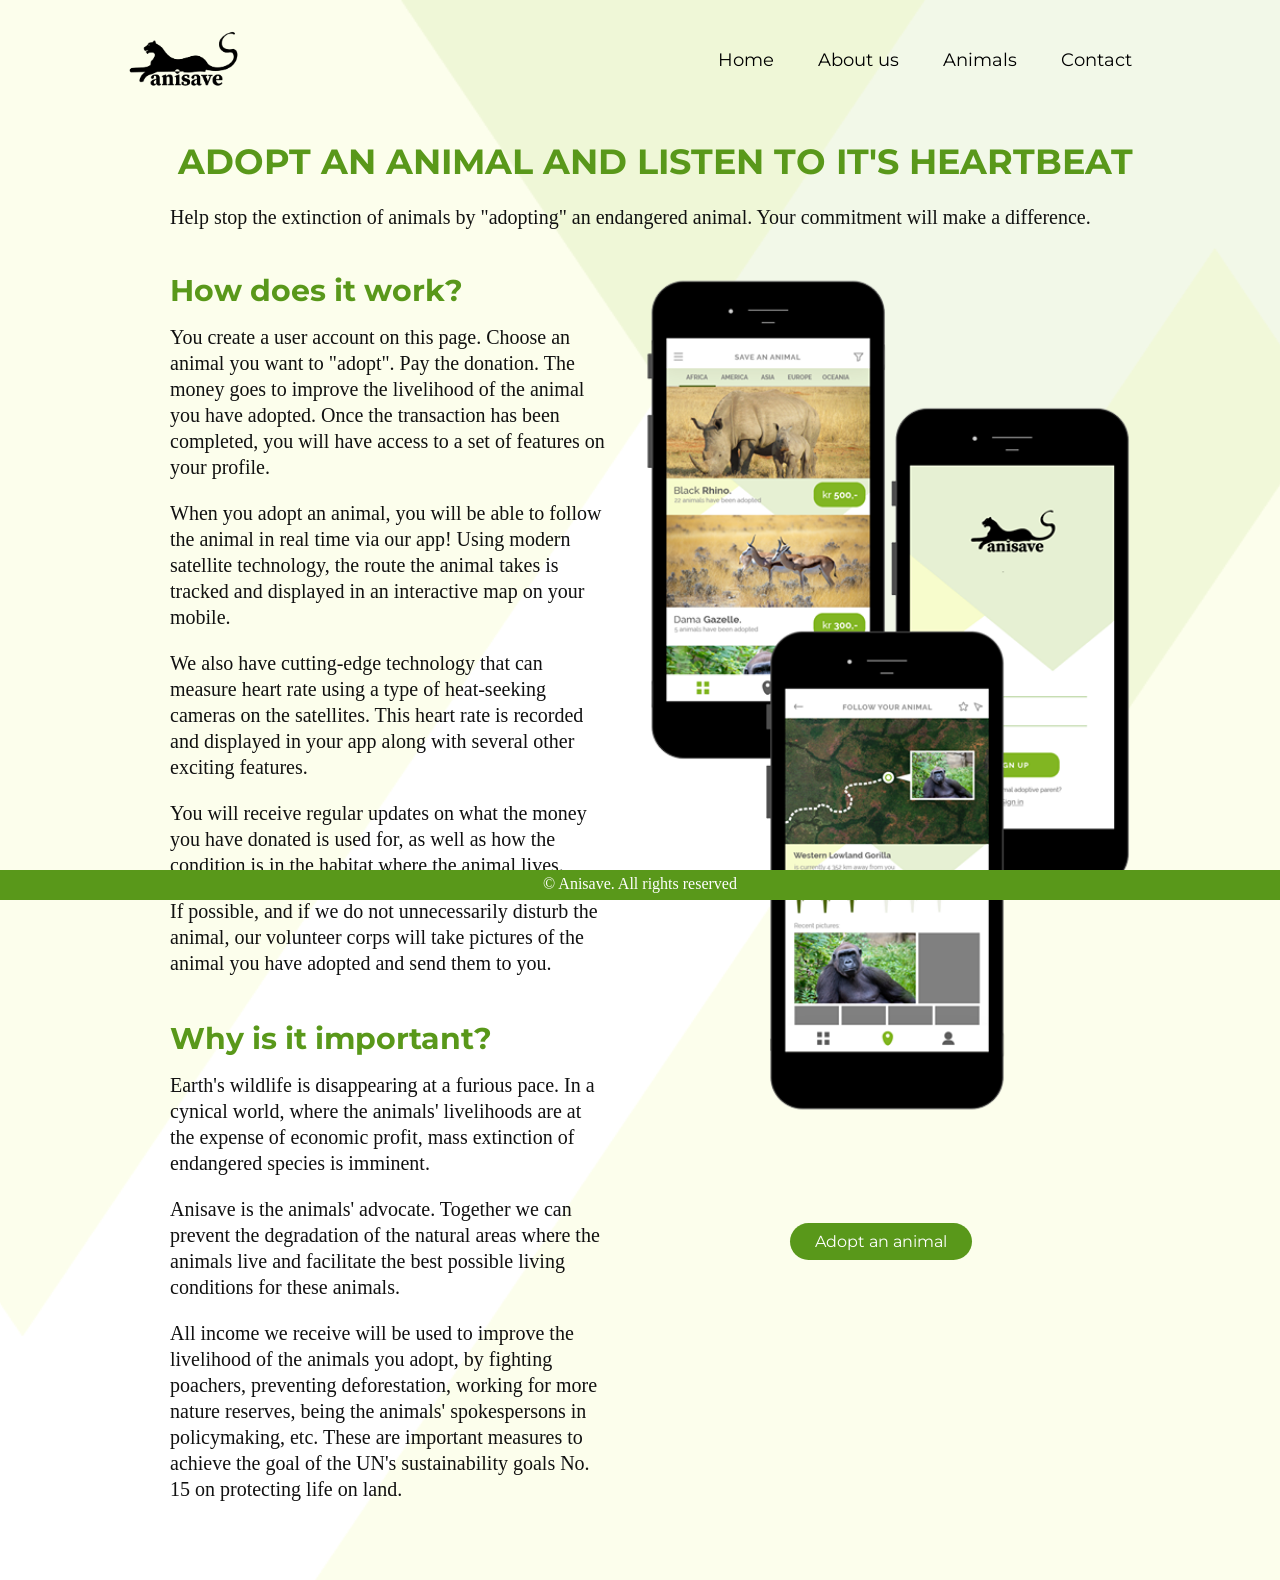
<file: FinalProject/index.html>
<!DOCTYPE html>
<html lang="en">

<head>
    <meta charset="UTF-8">
    <meta name="viewport" content="width=device-width, initial-scale=1.0">
    <link rel="stylesheet" href="css/style.css">
    <title>Anisave - Home</title>
    <link rel="preconnect" href="https://fonts.gstatic.com">
    <link href="https://fonts.googleapis.com/css2?family=Montserrat:wght@700&display=swap" rel="stylesheet">
    <link rel="shortcut icon" type="image/png" href="images/logo.png">
</head>

<body>
    <header>
        <img src="images/logo.png" alt="logo" height="60px">
        <nav>
            <ul class="nav-links">
                <li><a href="index.html">Home</a></li>
                <li><a href="about.html">About us</a></li>
                <li><a href="animals.html">Animals</a></li>
                <li><a href="contact.html">Contact</a></li>
            </ul>
        </nav>

    </header>

    <div class="wrapper">
        <div class="img-info">
            <h1>Adopt an animal and listen to it's heartbeat</h1>

            <p>Help stop the extinction of animals by "adopting" an endangered animal. Your commitment will make a
                difference.</p>
        </div>
<br>

        <div class="img-info2">
            <h2>How does it work?</h2>

            <p>You create a user account on this page. Choose an animal you want to "adopt". Pay the donation. The money
                goes to improve the livelihood of the animal you have adopted. Once the transaction has been completed,
                you will have access to a set of features on your profile.</p>

            <p>When you adopt an animal, you will be able to follow the animal in real time via our app! Using modern
                satellite technology, the route the animal takes is tracked and displayed in an interactive map on your
                mobile.</p>

            <p>We also have cutting-edge technology that can measure heart rate using a type of heat-seeking cameras on
                the satellites. This heart rate is recorded and displayed in your app along with several other exciting
                features.</p>

            <p>You will receive regular updates on what the money you have donated is used for, as well as how the
                condition is in the habitat where the animal lives.</p>

            <p>If possible, and if we do not unnecessarily disturb the animal, our volunteer corps will take pictures of
                the animal you have adopted and send them to you. </p>

        </div>

        <img class="mobileapp" src="images/mobile-app-prototype.png" alt="Image of mobile app sign in">

        <div class="img-info2">
            <h2>Why is it important?</h2>

            <p>Earth's wildlife is disappearing at a furious pace. In a cynical world, where the animals' livelihoods
                are at the expense of economic profit, mass extinction of endangered species is imminent.</p>

            <p>Anisave is the animals' advocate. Together we can prevent the degradation of the natural areas where the
                animals live and facilitate the best possible living conditions for these animals. </p>
            
            <p id="space">All income we receive will be used to improve the livelihood of the
            animals you adopt, by fighting poachers, preventing deforestation,
            working for more nature reserves, being the animals' spokespersons
            in policymaking, etc. These are important measures to achieve the
            goal of the UN's sustainability goals No. 15 on protecting life on
            land. </p>

            <br>

        </div>
        <a href="animals.html"><button class="adopt-main-btn">Adopt an animal</button></a>
        
        <div class="footer">
            &copy; Anisave. All rights reserved
        </div>

    </div>

<!-- IMAGE REFERANCES

https://pixabay.com/no/photos/rhinos-rhinoceroses-neshorn-baby-382401/

https://pixabay.com/no/photos/gorilla-dyr-jungel-primas-pattedyr-5765299/

https://pixabay.com/no/photos/elefant-afrika-2923917/

https://pixabay.com/no/photos/springbok-antilope-afrika-dyr-3758346/

https://pixabay.com/no/photos/bengal-tiger-tiger-dyreliv-dyr-1149535/

-->
    
</body>
</html>
</file>
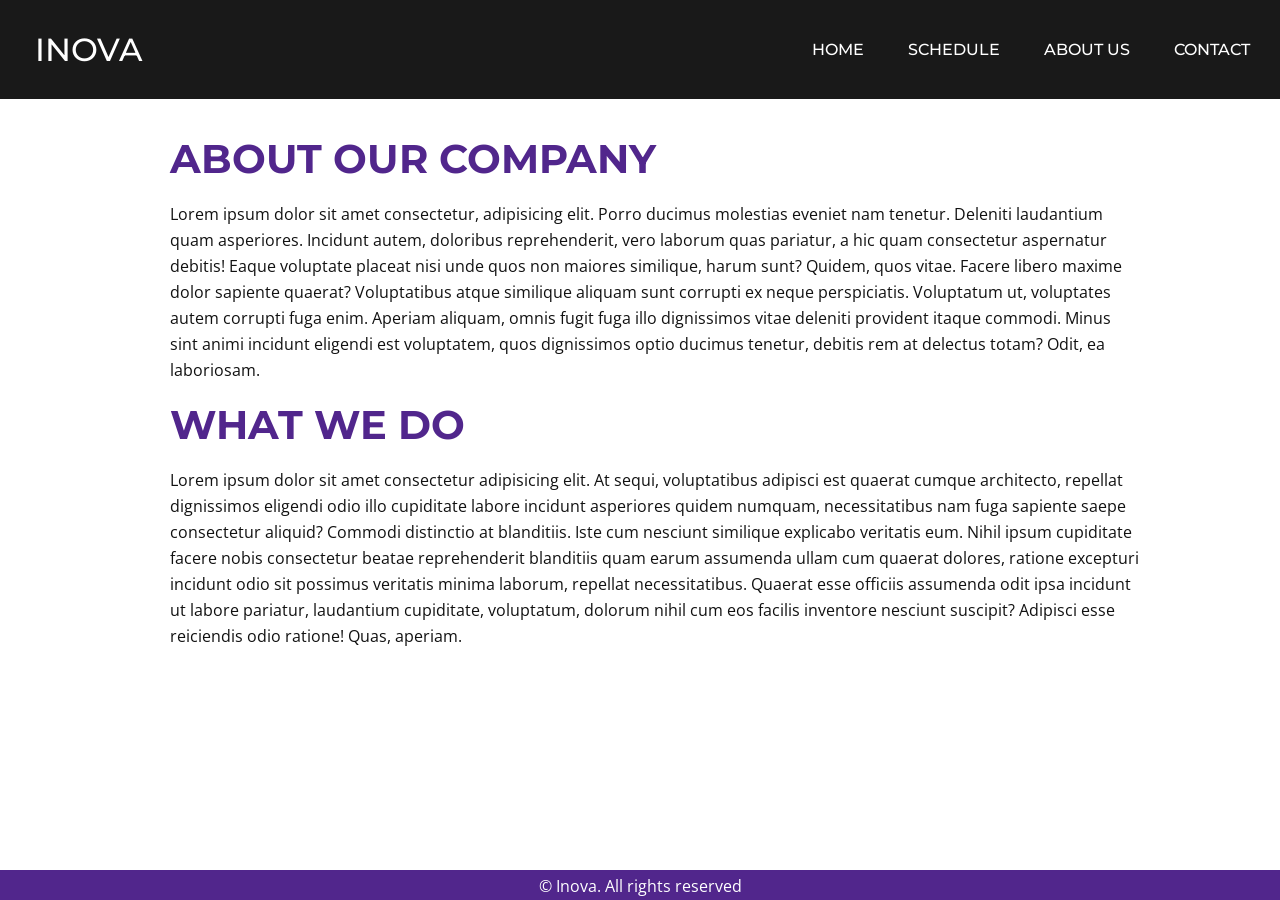
<file: makeitresponsive/index.html>
<!DOCTYPE html>
<html lang="en">

<head>
    <meta charset="UTF-8">
    <meta name="viewport" content="width=device-width, initial-scale=1.0">
    <title>Inova - Home</title>
    <link rel="stylesheet" href="css/index.css">
    <link href="https://fonts.googleapis.com/css2?family=Montserrat:wght@700&family=Open+Sans&display=swap"
        rel="stylesheet">
</head>

<body>
    <header>
        <h1>Inova</h1>
        <nav>
            <ul class="nav-links">
                <li><a href="index.html">Home</a></li>
                <li><a href="schedule.html">Schedule</a></li>
                <li><a href="about.html">About us</a></li>
                <li><a href="contact.html">Contact</a></li>
            </ul>
        </nav>
    </header>

    <br>

    <div class="wrapper">
        <div class="img-info">
            <h2>About our company</h2>
            <p>Lorem ipsum dolor sit amet consectetur, adipisicing elit. Porro ducimus molestias eveniet nam tenetur.
                Deleniti laudantium quam asperiores. Incidunt autem, doloribus reprehenderit, vero laborum quas
                pariatur, a hic quam consectetur aspernatur debitis! Eaque voluptate placeat nisi unde quos non maiores
                similique, harum sunt? Quidem, quos vitae. Facere libero maxime dolor sapiente quaerat? Voluptatibus
                atque similique aliquam sunt corrupti ex neque perspiciatis. Voluptatum ut, voluptates autem corrupti
                fuga enim. Aperiam aliquam, omnis fugit fuga illo dignissimos vitae deleniti provident itaque commodi.
                Minus sint animi incidunt eligendi est voluptatem, quos dignissimos optio ducimus tenetur, debitis rem
                at delectus totam? Odit, ea laboriosam.</p>
        </div>

        <div class="img-info">
            <h2>What we do</h2>
            <p>Lorem ipsum dolor sit amet consectetur adipisicing elit. At sequi, voluptatibus adipisci est quaerat
                cumque architecto, repellat dignissimos eligendi odio illo cupiditate labore incidunt asperiores quidem
                numquam, necessitatibus nam fuga sapiente saepe consectetur aliquid? Commodi distinctio at blanditiis.
                Iste cum nesciunt similique explicabo veritatis eum. Nihil ipsum cupiditate facere nobis consectetur
                beatae reprehenderit blanditiis quam earum assumenda ullam cum quaerat dolores, ratione excepturi
                incidunt odio sit possimus veritatis minima laborum, repellat necessitatibus. Quaerat esse officiis
                assumenda odit ipsa incidunt ut labore pariatur, laudantium cupiditate, voluptatum, dolorum nihil cum
                eos facilis inventore nesciunt suscipit? Adipisci esse reiciendis odio ratione! Quas, aperiam.</p>
        </div>

        <div class="footer">
            &copy; Inova. All rights reserved
        </div>

</body>

</html>
</file>
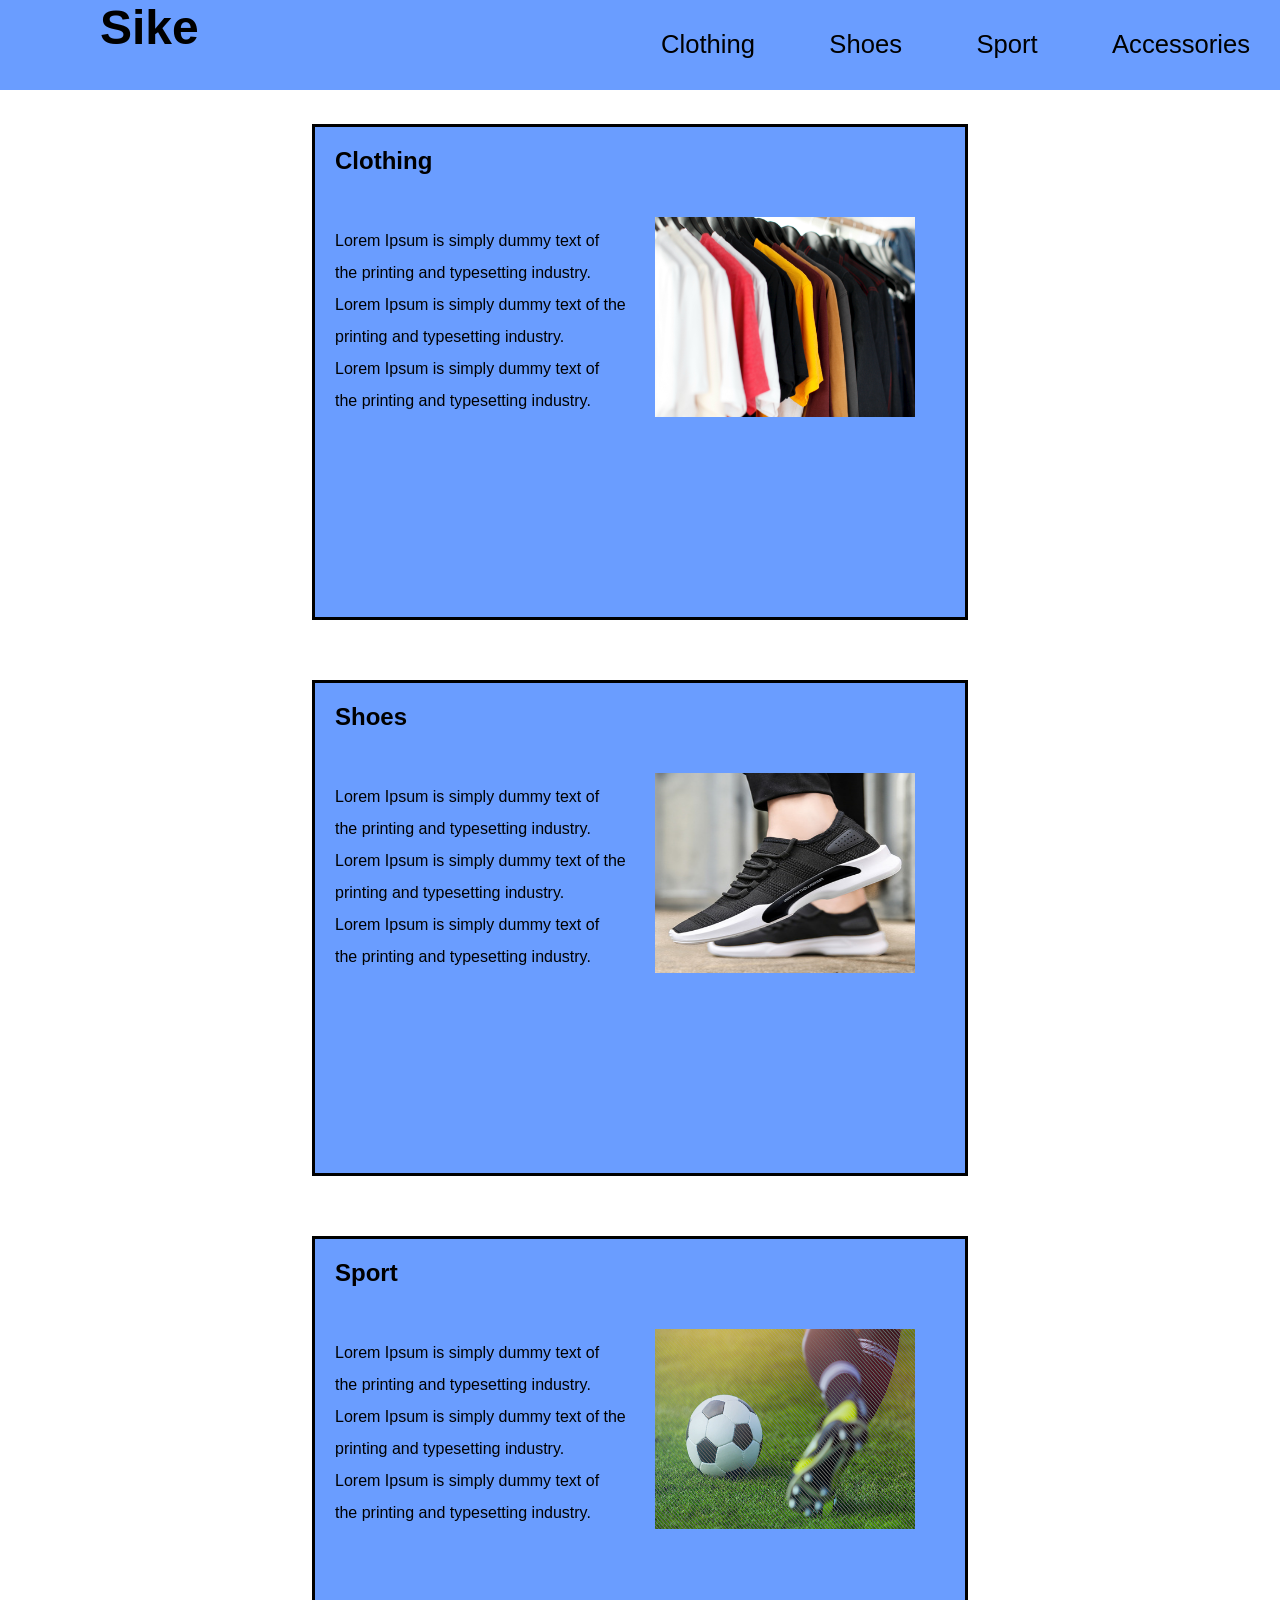
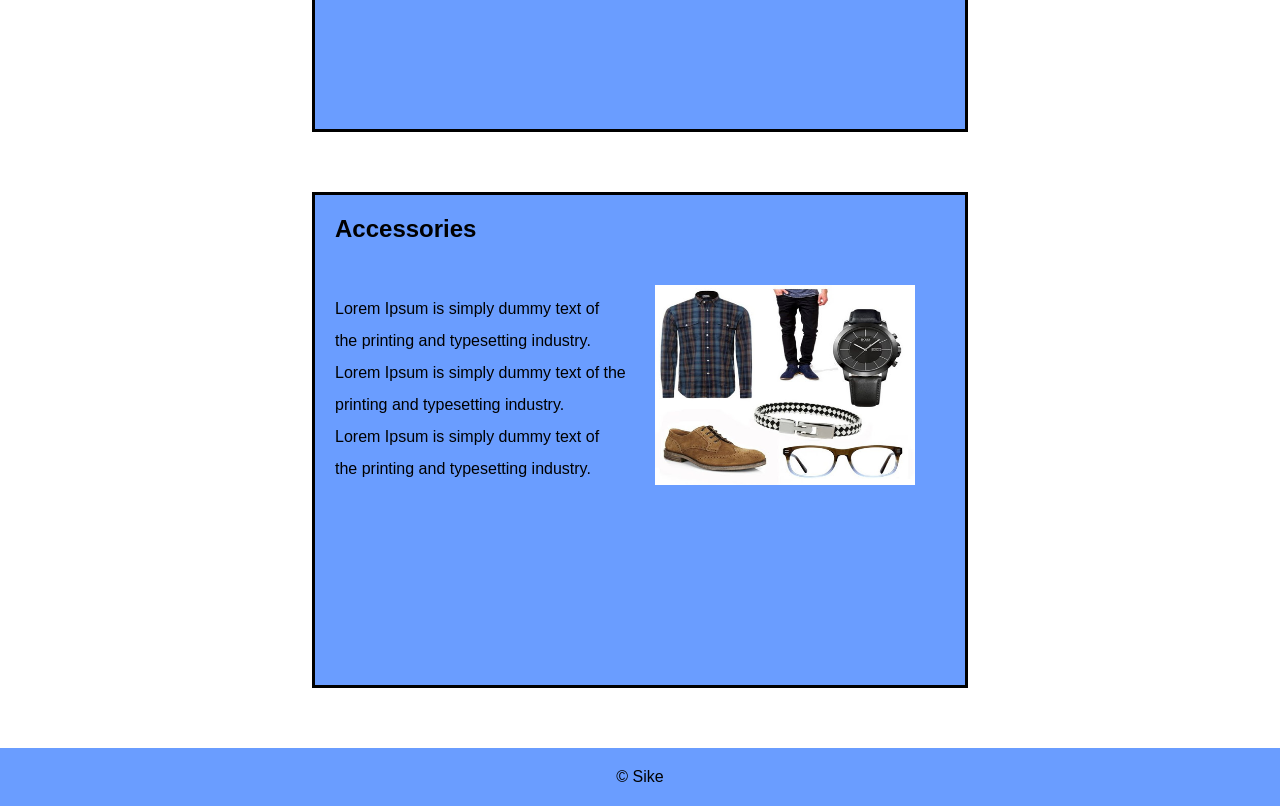
<file: FreakyFriday/website/index.html>
<!DOCTYPE html>
<html lang="en">
<head>
    <meta charset="UTF-8">
    <title>Sike</title>
    <link rel="stylesheet" href="../css/stylesheet.css">
    <meta name="viewport" content="width=device-width, initial-scale=1.0">
</head>
<body>

    <header>
        <nav>
            <ul>
                <div class="logo">
                    <h1>Sike</h1>
                </div>
            
                <li><a href="#clothing">Clothing</a></li>
                <li><a href="#shoes">Shoes</a></li>
                <li><a href="#sport">Sport</a></li>
                <li><a href="#accessories">Accessories</a></li>
            </ul>
        </nav>
    </header>

    <div class="flex">

        <section id="clothing" class="flexItems">
            <h2>Clothing</h2>
                <p>Lorem Ipsum is simply dummy text of <br>
                    the printing and typesetting industry. <br>
                    Lorem Ipsum is simply dummy text of the <br>
                    printing and typesetting industry. <br>
                    Lorem Ipsum is simply dummy text of <br>
                    the printing and typesetting industry. </p>
            <img src="../images/clothes.jpeg" alt="Clothing" height="150" width=auto/>
        </section>
        
        <section id="shoes" class="flexItems">
            <h2>Shoes</h2>
            <p>Lorem Ipsum is simply dummy text of <br>
                the printing and typesetting industry. <br>
                Lorem Ipsum is simply dummy text of the <br>
                printing and typesetting industry. <br>
                Lorem Ipsum is simply dummy text of <br>
                the printing and typesetting industry. </p>
            <img src="../images/shoes.jpg" alt="Clothing" height="150" width=auto/>
        </section>

        <section id="sport" class="flexItems">
            <h2>Sport</h2>
            <p>Lorem Ipsum is simply dummy text of <br>
                the printing and typesetting industry. <br>
                Lorem Ipsum is simply dummy text of the <br>
                printing and typesetting industry. <br>
                Lorem Ipsum is simply dummy text of <br>
                the printing and typesetting industry. </p>
            <img src="../images/sport.jpg" alt="Clothing"/>

        </section>

        <section id="accessories" class="flexItems">
            <h2>Accessories</h2>
            <p>Lorem Ipsum is simply dummy text of <br>
                the printing and typesetting industry. <br>
                Lorem Ipsum is simply dummy text of the <br>
                printing and typesetting industry. <br>
                Lorem Ipsum is simply dummy text of <br>
                the printing and typesetting industry. </p>
            <img src="../images/accessories.jpg" alt="Clothing" height="150" width=auto/>
        </section>

    </div>

    <div class="footer">
        &copy; Sike
    </div>

</body>
</html>
</file>
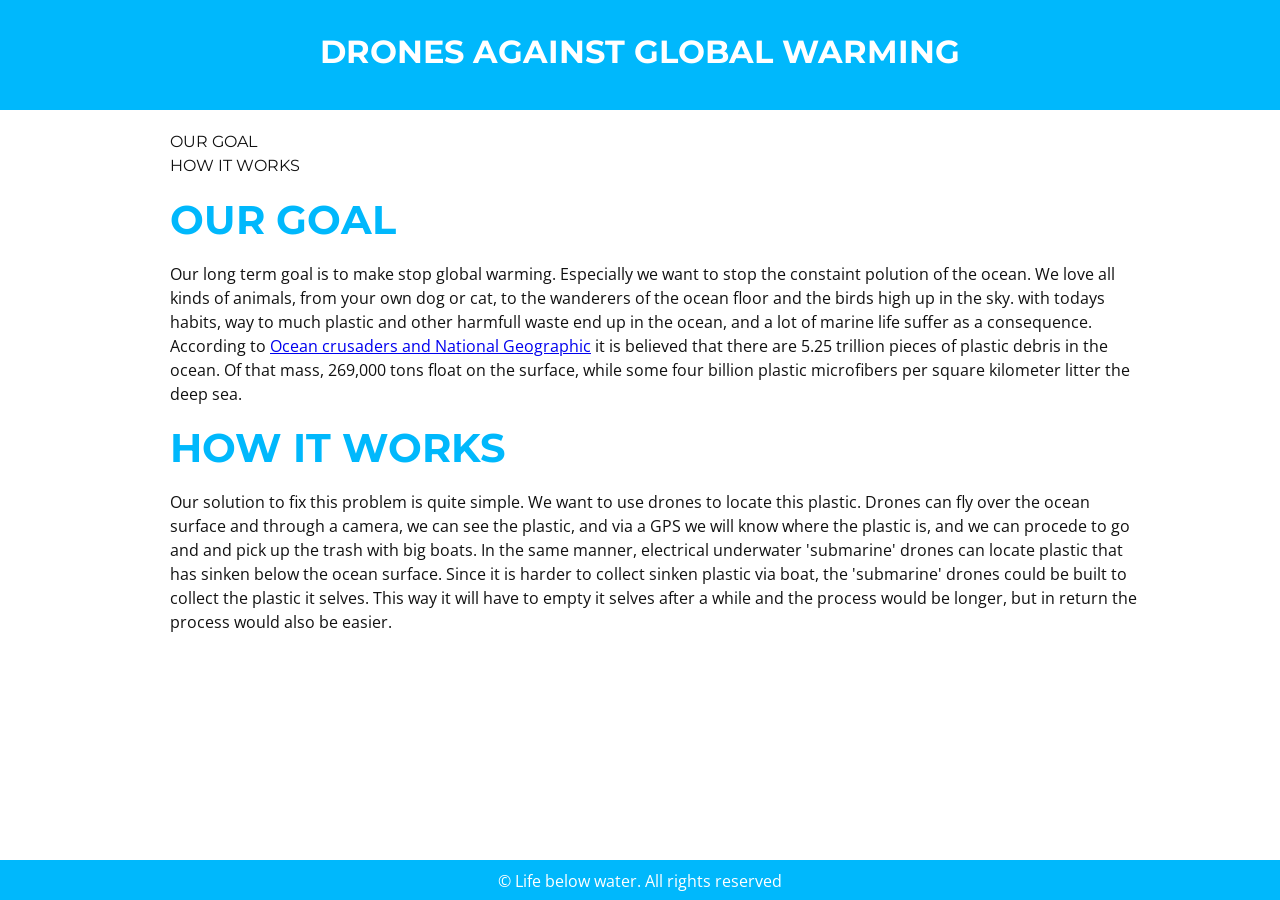
<file: SnowballChallenge/website/index.html>
<!DOCTYPE html>
<html lang="en">

<head>
    <meta charset="UTF-8">
    <meta name="viewport" content="width=device-width, initial-scale=1.0">
    <title>UN SDG 14. Life below water</title>
    <link rel="stylesheet" href="../css/style.css">
    <link href="https://fonts.googleapis.com/css2?family=Montserrat:wght@700&family=Open+Sans&display=swap"
        rel="stylesheet">
</head>

<body>
    <div class="header">
        <h1>Drones against global warming</h1>
    </div>

    <div class="wrapper">

        <header class="menu">
            <ul>
                <li><a href="#goal">Our goal</a></li>
                <li><a href="#how">How it works</a></li>
            </ul>
        </header>

        <div class="img-info">
            <h2 id="goal">Our goal</h2>
            <p>Our long term goal is to make stop global warming. Especially
                we want to stop the constaint polution of the ocean. We love 
                all kinds of animals, from your own dog or cat, to the wanderers
                of the ocean floor and the birds high up in the sky. with todays
                habits, way to much plastic and other harmfull waste end up in the
                ocean, and a lot of marine life suffer as a consequence. According to
                <a title="Plastic in the ocean" href="http://oceancrusaders.org/plastic
                -crusades/plastic-statistics/">Ocean crusaders and National Geographic</a>
                 it is believed that there are 5.25 trillion pieces of plastic debris in 
                 the ocean. Of that mass, 269,000 tons float on the surface, while some 
                 four billion plastic microfibers per square kilometer litter the deep sea. </p>
        </div>

        <div class="img-info">
            <h2 id="how">How it works</h2>
            <p>Our solution to fix this problem is quite simple. We want to use
                drones to locate this plastic. Drones can fly over the ocean surface
                and through a camera, we can see the plastic, and via a GPS we will
                know where the plastic is, and we can procede to go and and pick up the 
                trash with big boats. In the same manner, electrical underwater 'submarine'
                drones can locate plastic that has sinken below the ocean surface. Since 
                it is harder to collect sinken plastic via boat, the 'submarine' drones
                could be built to collect the plastic it selves. This way it will have
                to empty it selves after a while and the process would be longer, but in
                return the process would also be easier.
            </p>
        </div>

        <div class="footer-bottom">
            &copy; Life below water. All rights reserved
        </div>

    </div>

</body>

</html>
</file>
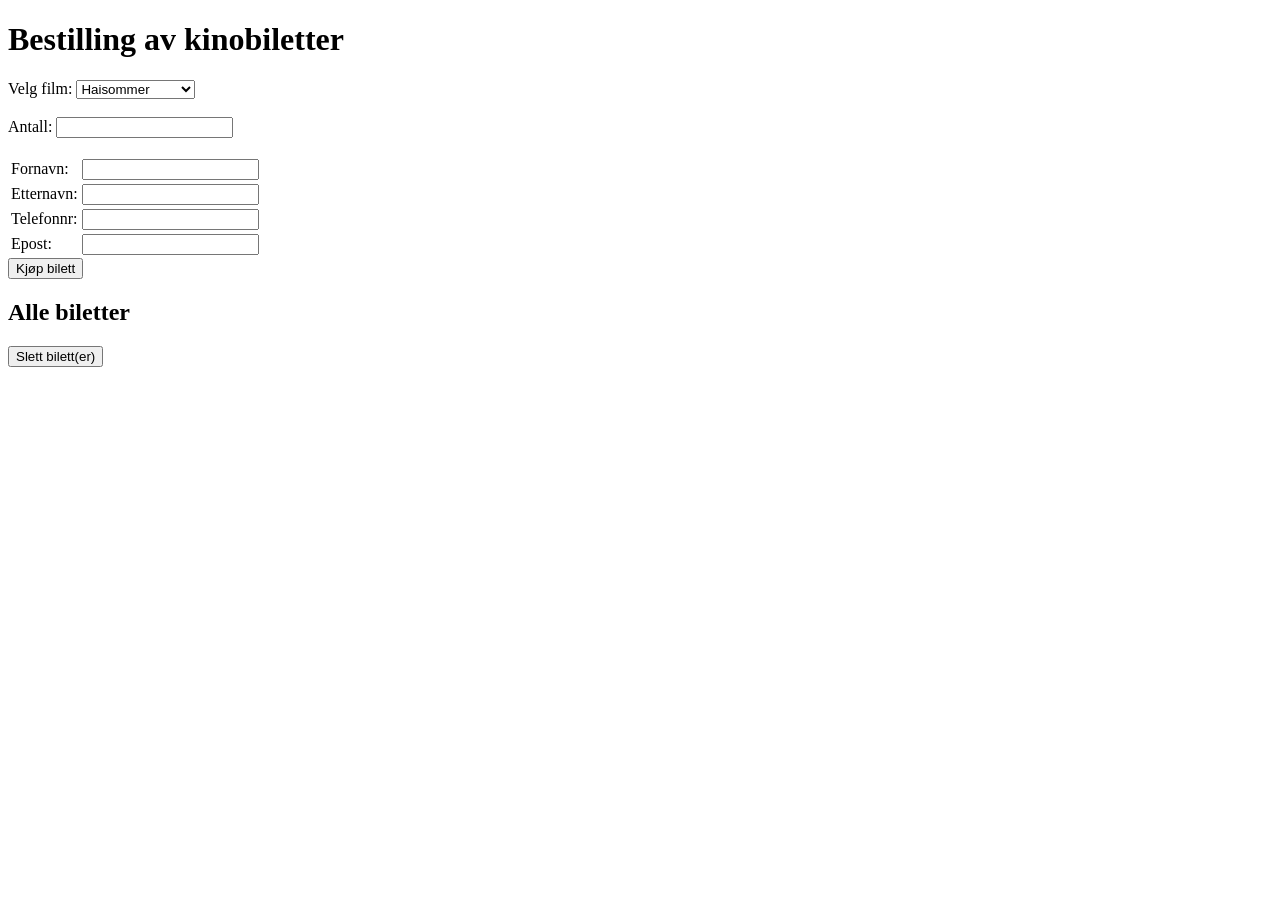
<file: Oblig1/src/main/resources/static/index.html>
<!DOCTYPE html>
<html lang="en">
<head>
    <meta charset="UTF-8">
    <title>Bestill kinobiletter</title>
    <script src="kinobillett.js"></script>

</head>
<body>

<h1>Bestilling av kinobiletter</h1>

Velg film: <select id="filmer">
    <option>Haisommer</option>
    <option>IT</option>
    <option>Inception</option>
    <option>Star Wars III</option>
    <option>Matrix</option>
    <option>Ringenes Herre</option>
    <option>The Dark Knight</option>
    <option>Pulp Fiction</option>
</select>
<br><br>

Antall: <input type="text" id="antall">
<span id="errorAntall" style="color: red;"></span><br><br>

<table>
    <tr>
        <td>Fornavn:</td><td><input type="text" id="fornavn">
        <span id="errorFornavn" style="color: red;"></span></td>
    </tr>
    <tr>
        <td>Etternavn:</td><td><input type="text" id="etternavn">
        <span id="errorEtternavn" style="color: red;"></span></td>
    </tr>
    <tr>
        <td>Telefonnr:</td><td><input type="text" id="telefonnr">
        <span id="errorTelefonnr" style="color: red;"></span></td>
    </tr>
    <tr>
        <td>Epost:</td><td><input type="text" id="epost">
        <span id="errorEpost" style="color: red;"></span></td>
    </tr>
</table>

<button id="kjøpBilett" onclick="kjopBilett()">Kjøp bilett</button>

<h2>Alle biletter</h2>

<div id="kjopteBiletter"></div>

<button id="slettBiletter">Slett bilett(er)</button>

</body>
</html>
</file>
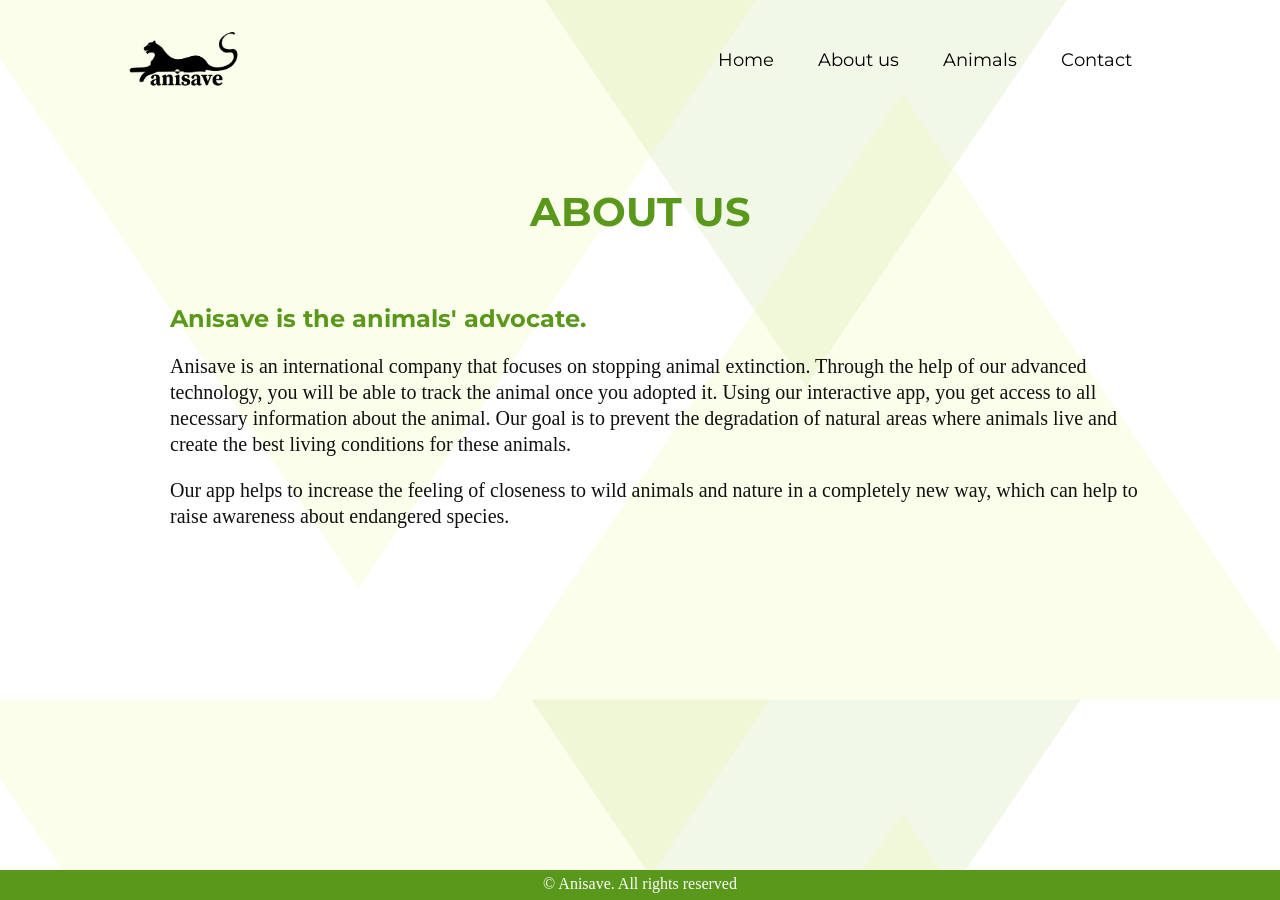
<file: FinalProject/about.html>
<!DOCTYPE html>
<html lang="en">

<head>
    <meta charset="UTF-8">
    <meta name="viewport" content="width=device-width, initial-scale=1.0">
    <link rel="stylesheet" href="css/about.css">
    <title>Anisave - About us</title>
    <link rel="preconnect" href="https://fonts.gstatic.com">
    <link href="https://fonts.googleapis.com/css2?family=Montserrat:wght@700&display=swap" rel="stylesheet">
</head>

<body>
    <header>
        <img src="images/logo.png" alt="logo" height="60px">
        <nav>
            <ul class="nav-links">
                <li><a href="index.html">Home</a></li>
                <li><a href="about.html">About us</a></li>
                <li><a href="animals.html">Animals</a></li>
                <li><a href="contact.html">Contact</a></li>
            </ul>
        </nav>
        
    </header>

    <div class="wrapper">
        <div class="info">
            <h1>About us</h1>
            <h2>Anisave is the animals' advocate.</h2> 
                
                <p>Anisave is an international company that focuses on stopping
                animal extinction. Through the help of our advanced technology,
                you will be able to track the animal once you adopted it. Using
                our interactive app, you get access to all necessary information
                about the animal. Our goal is to prevent the degradation of natural
                areas where animals live and create the best living conditions for
                these animals.</p>

                <p>Our app helps to increase the feeling of closeness
                to wild animals and nature in a completely new way, which can
                help to raise awareness about endangered species.</p>
        </div>

        <div class="footer">
            &copy; Anisave. All rights reserved
        </div>

    </div>
</body>

</html>
</file>
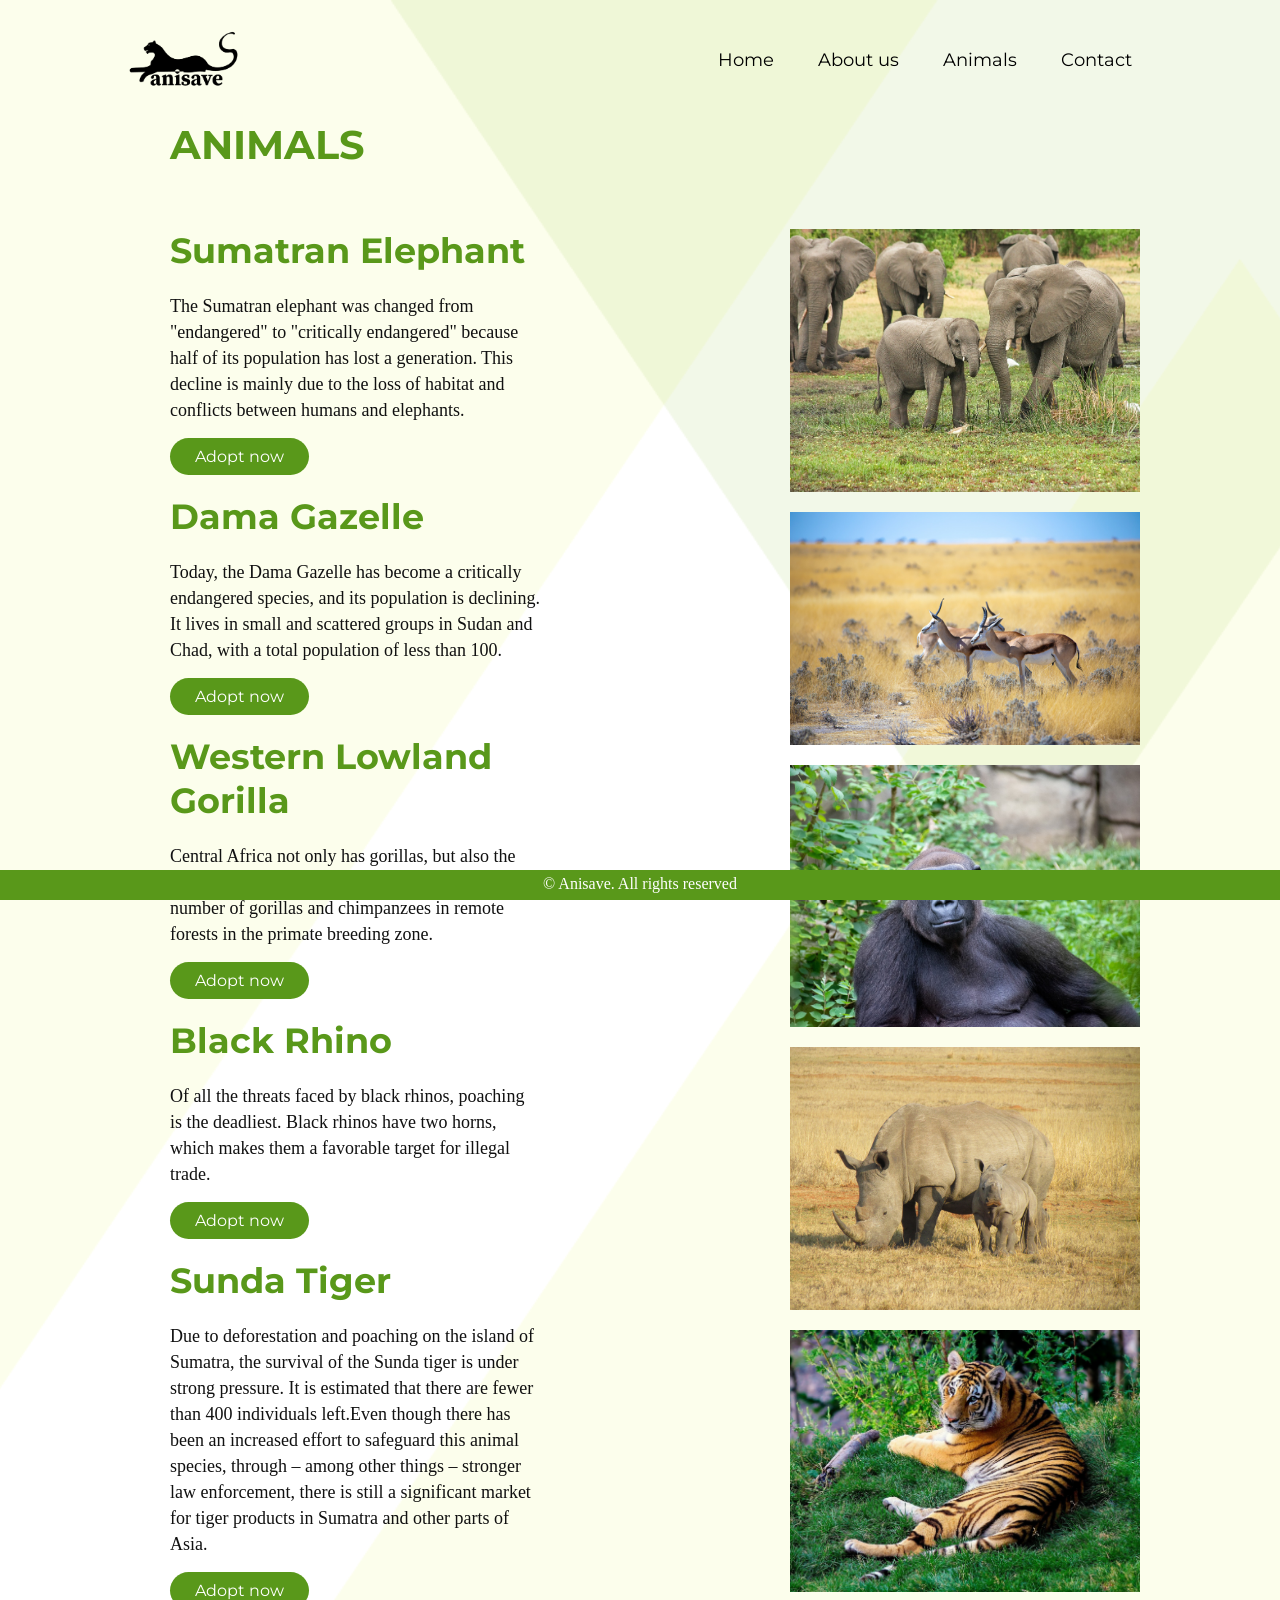
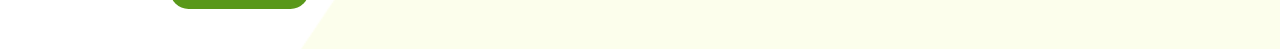
<file: FinalProject/animals.html>
<!DOCTYPE html>
<html lang="en">

<head>
    <meta charset="UTF-8">
    <meta name="viewport" content="width=device-width, initial-scale=1.0">
    <link rel="stylesheet" href="css/animals.css">
    <title>Anisave - Animals</title>
    <link rel="preconnect" href="https://fonts.gstatic.com">
    <link href="https://fonts.googleapis.com/css2?family=Montserrat:wght@700&display=swap" rel="stylesheet">
    <link rel="shortcut icon" type="image/png" href="images/logo.png">
</head>

<body>
    <header>
        <img src="images/logo.png" alt="logo" height="60px">
        <nav>
            <ul class="nav-links">
                <li><a href="index.html">Home</a></li>
                <li><a href="about.html">About us</a></li>
                <li><a href="animals.html">Animals</a></li>
                <li><a href="contact.html">Contact</a></li>
            </ul>
        </nav>
    </header>

    <div class="wrapper">
        <h1>Animals</h1>
        <div class="img-info">
            <h2>Sumatran Elephant</h2>
            <p>The Sumatran elephant was changed from "endangered" to "critically endangered" because half of its
                population has lost a generation. This decline is mainly due to the loss of habitat and conflicts
                between humans and elephants. </p>
            <button class="btn1">Adopt now</button>
        </div>
        <img class="animal" src="images/elephant.jpg" alt="An image of Sumatran Elephant">

        <div class="img-info">
            <h2>Dama Gazelle</h2>
            <p>Today, the Dama Gazelle has become a critically endangered species, and its population is declining. It
                lives in small and scattered groups in Sudan and Chad, with a total population of less than 100. </p>
            <button class="btn1">Adopt now</button>
        </div>
        <img class="animal" src="images/gazelle.jpg" alt="An image of Dama Gazelle">

        <div class="img-info">
            <h2>Western Lowland Gorilla </h2>
            <p>Central Africa not only has gorillas, but also the deadly Ebola virus. The Ebola virus killed a large
                number of gorillas and chimpanzees in remote forests in the primate breeding zone. </p>
            <button class="btn1">Adopt now</button>
        </div>
        <img class="animal" src="images/gorilla.jpg" alt="An image of gorilla">

        <div class="img-info">
            <h2>Black Rhino</h2>
            <p>Of all the threats faced by black rhinos, poaching is the deadliest. Black rhinos have two horns, which
                makes them a favorable target for illegal trade. </p>
            <button class="btn1">Adopt now</button>
        </div>
        <img class="animal" src="images/rhino.jpg" alt="An image of rhino">

        <div class="img-info">
            <h2>Sunda Tiger</h2>
            <p>Due to deforestation and poaching on the island of Sumatra, the survival of the Sunda tiger is under
                strong pressure. It is estimated that there are fewer than 400 individuals left.Even though there has
                been an increased effort to safeguard this animal species, through – among other
                things – stronger law enforcement, there is still a significant market for tiger products in Sumatra and
                other parts of Asia. </p>
            <button class="btn2">Adopt now</button>
        </div>
        <img class="animal" src="images/tiger.jpg" alt="An image of tiger">
    </div>

    <div class="footer">
        &copy; Anisave. All rights reserved
    </div>

    </div>
</body>

</html>
</file>
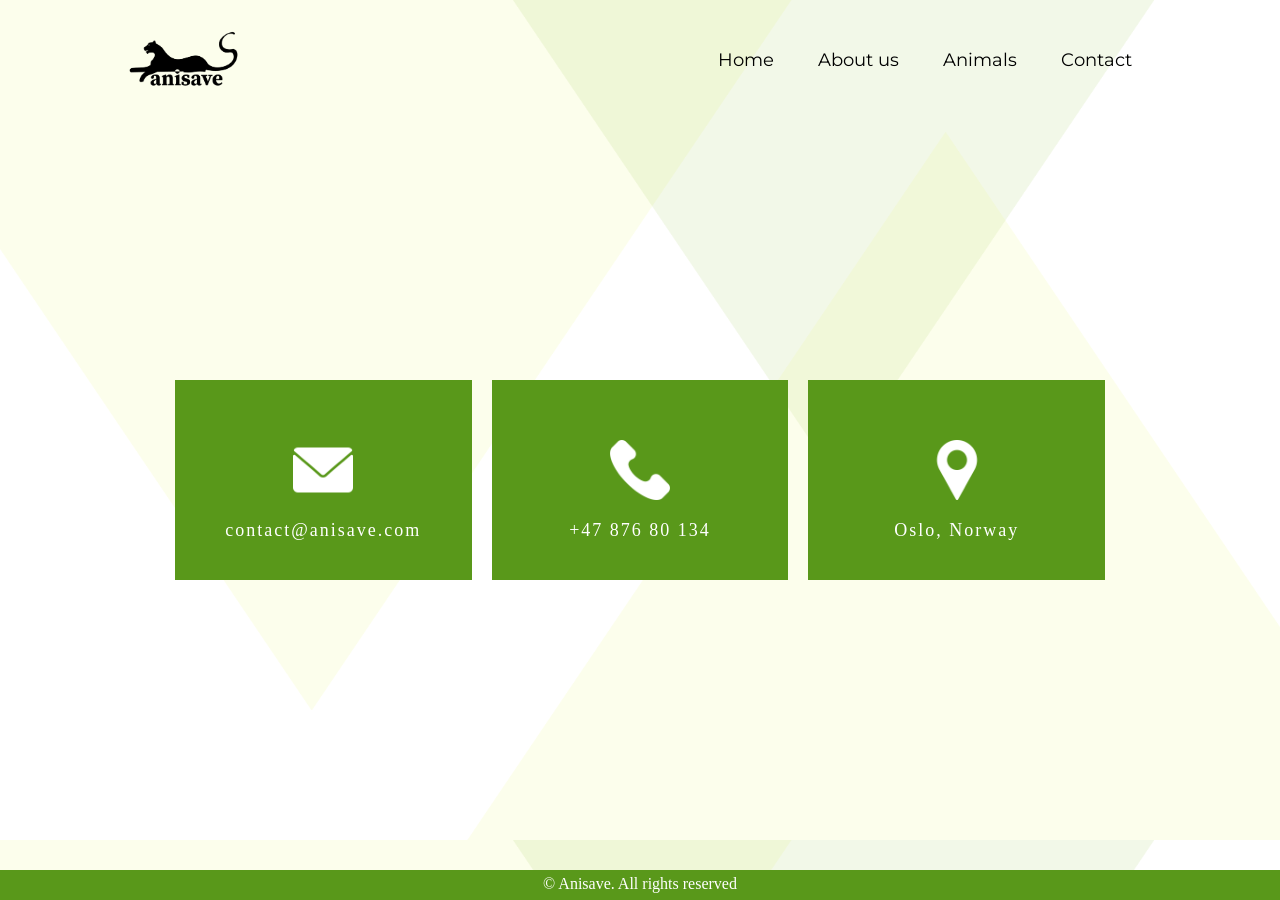
<file: FinalProject/contact.html>
<!DOCTYPE html>
<html lang="en">

<head>
    <meta charset="UTF-8">
    <meta name="viewport" content="width=device-width, initial-scale=1.0">
    <link rel="stylesheet" href="css/contact.css">
    <title>Anisave - Contact</title>
    <link rel="preconnect" href="https://fonts.gstatic.com">
    <link href="https://fonts.googleapis.com/css2?family=Montserrat:wght@700&display=swap" rel="stylesheet">
    <link rel="shortcut icon" type="image/png" href="images/logo.png">
</head>

<body>
    <header>
        <img src="images/logo.png" alt="logo" height="60px">
        <nav>
            <ul class="nav-links">
                <li><a href="index.html">Home</a></li>
                <li><a href="about.html">About us</a></li>
                <li><a href="animals.html">Animals</a></li>
                <li><a href="contact.html">Contact</a></li>
            </ul>
        </nav>
        
    </header>

    <div class="contact">
        <div class="contact-info">
            <div class="card">
                <img src="images/envelope.png" alt="Email icon" height="60px">
                <p>contact@anisave.com</p>
            </div>

            <div class="card">
                <img src="images/phone-call.png" alt="Mobile icon" height="60px">
                <p>+47 876 80 134</p>
            </div>

            <div class="card">
                <img src="images/pin.png" alt="location icon" height="60px">
                <p>Oslo, Norway </p>
            </div>
        </div>
    </div>

    <div class="footer">
        &copy; Anisave. All rights reserved
    </div>

    </div>
</body>

</html>
</file>
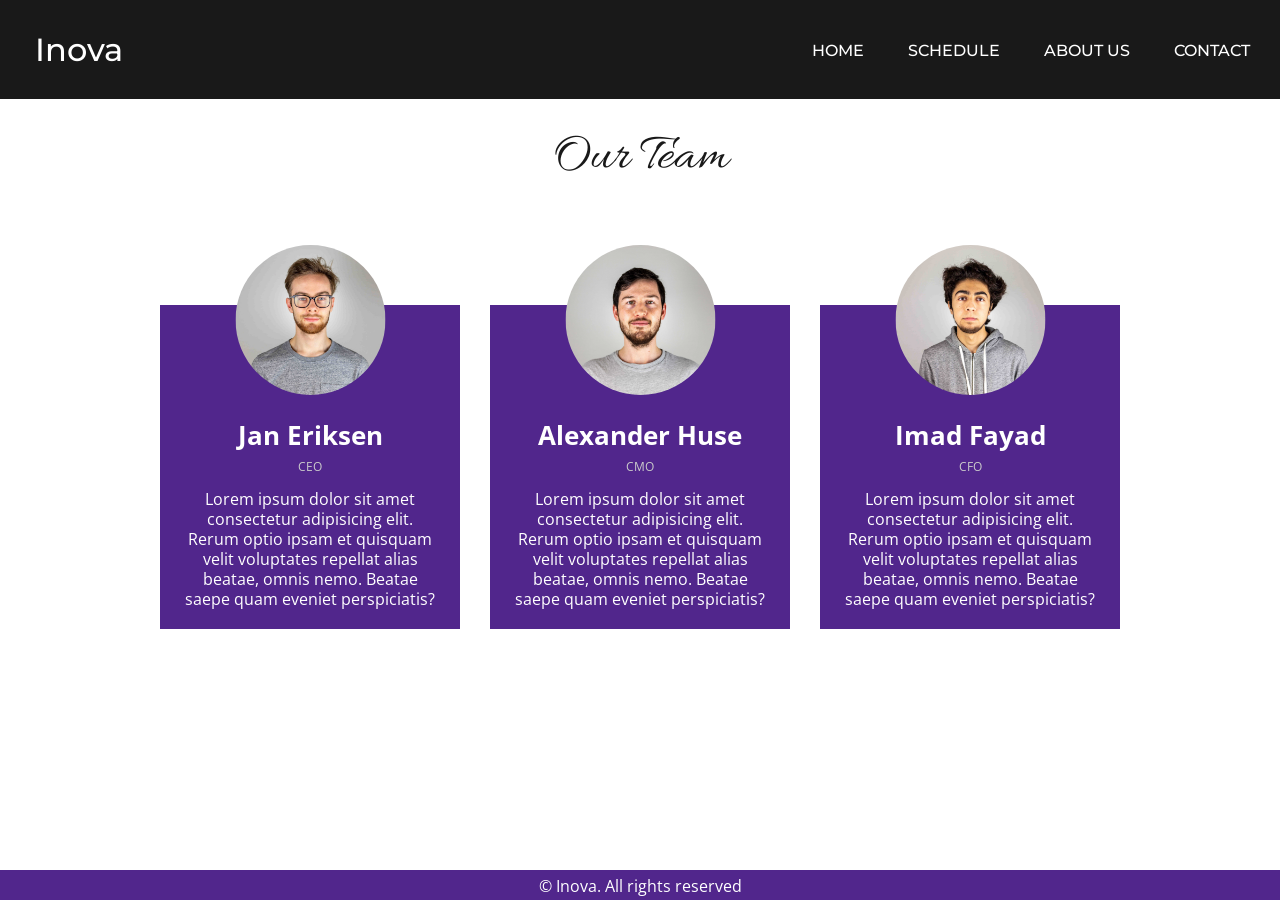
<file: makeitresponsive/about.html>
<!DOCTYPE html>
<html lang="en">

<head>
    <meta charset="UTF-8">
    <meta name="viewport" content="width=device-width, initial-scale=1.0">
    <title>Inova - About us</title>
    <link rel="stylesheet" href="css/about.css">
    <link href="https://fonts.googleapis.com/css2?family=Allura&family=Open+Sans&display=swap" rel="stylesheet">
    <link href="https://fonts.googleapis.com/css2?family=Montserrat:wght@700&family=Open+Sans&display=swap"
        rel="stylesheet">
</head>

<body>

    <header>
        <h1>Inova</h1>
        <nav>
            <ul class="nav-links">
                <li><a href="index.html">Home</a></li>
                <li><a href="schedule.html">Schedule</a></li>
                <li><a href="about.html">About us</a></li>
                <li><a href="contact.html">Contact</a></li>
            </ul>
        </nav>
    </header>

    <div class="wrapper">
        <h1>Our Team</h1>

        <div class="team">
            <div class="team-member">
                <div class="team-img">
                    <img src="images/Jan.jpg" alt="Image of Jan Eriksen">
                </div>
                <h3>Jan Eriksen</h3>
                <p class="role">CEO</p>
                <p>Lorem ipsum dolor sit amet consectetur adipisicing elit. Rerum optio ipsam et quisquam velit
                    voluptates repellat alias beatae, omnis nemo. Beatae saepe quam eveniet perspiciatis?</p>
            </div>
            <div class="team-member">
                <div class="team-img">
                    <img src="images/Alexander.jpg" alt="Image of Alexander Huse">
                </div>
                <h3>Alexander Huse</h3>
                <p class="role">CMO</p>
                <p>Lorem ipsum dolor sit amet consectetur adipisicing elit. Rerum optio ipsam et quisquam velit
                    voluptates repellat alias beatae, omnis nemo. Beatae saepe quam eveniet perspiciatis?</p>
            </div>
            <div class="team-member">
                <div class="team-img">
                    <img src="images/Imad.jpg" alt="Image of Imad Fayad">
                </div>
                <h3>Imad Fayad</h3>
                <p class="role">CFO</p>
                <p>Lorem ipsum dolor sit amet consectetur adipisicing elit. Rerum optio ipsam et quisquam velit
                    voluptates repellat alias beatae, omnis nemo. Beatae saepe quam eveniet perspiciatis?</p>
            </div>
        </div>
    </div>

    <div class="footer">
        &copy; Inova. All rights reserved
    </div>

</body>

</html>
</file>
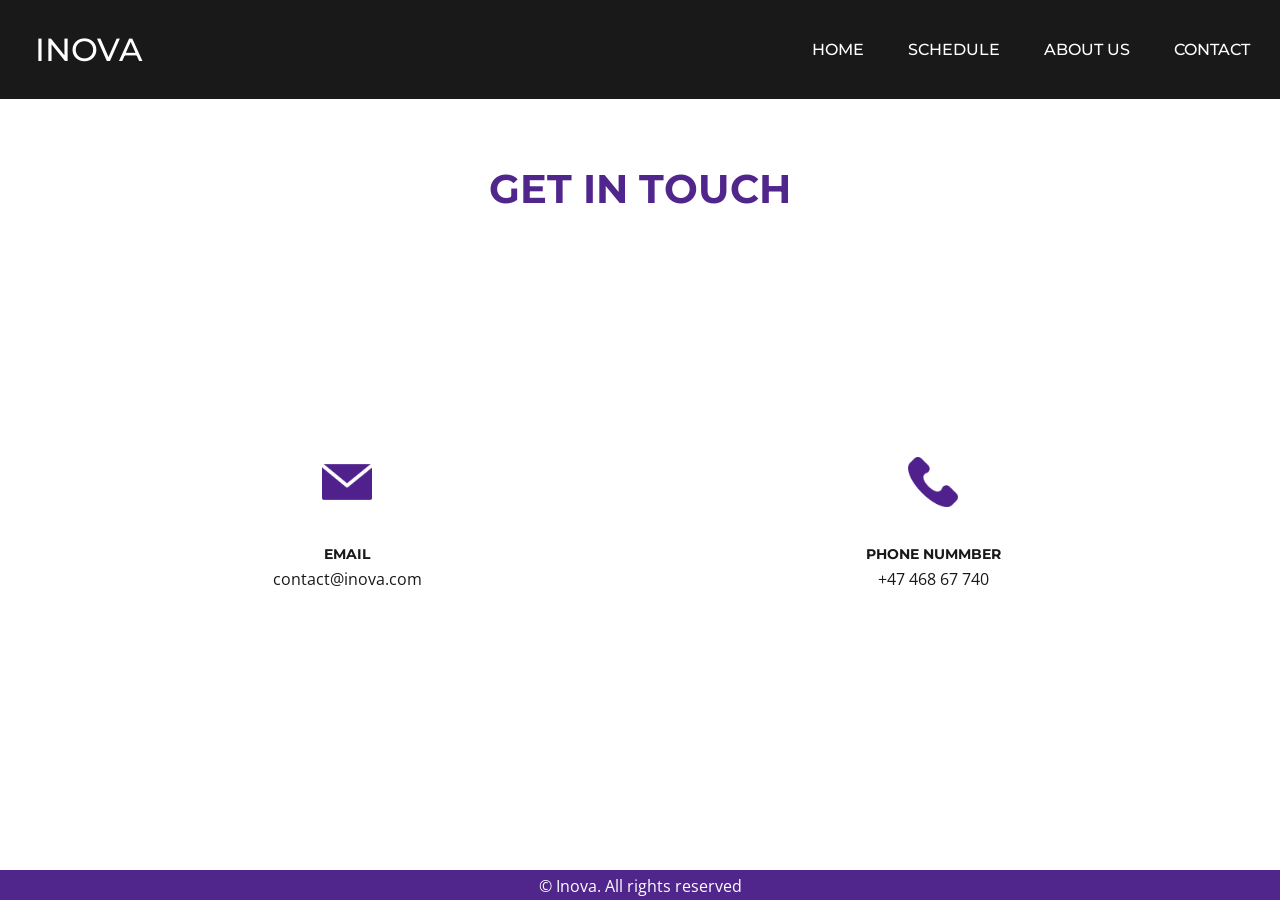
<file: makeitresponsive/contact.html>
<!DOCTYPE html>
<html lang="en">

<head>
    <meta charset="UTF-8">
    <meta name="viewport" content="width=device-width, initial-scale=1.0">
    <title>Inova - Home</title>
    <link rel="stylesheet" href="css/contact.css">
    <link href="https://fonts.googleapis.com/css2?family=Montserrat:wght@700&family=Open+Sans&display=swap"
        rel="stylesheet">
</head>

<body>
    <header>
        <h1>Inova</h1>
        <nav>
            <ul class="nav-links">
                <li><a href="index.html">Home</a></li>
                <li><a href="schedule.html">Schedule</a></li>
                <li><a href="about.html">About us</a></li>
                <li><a href="contact.html">Contact</a></li>
            </ul>
        </nav>
    </header>

    <br>

    <h2>Get in touch</h2>

    

    <div class="contact">
        <div class="container">
            <div class="box">
                <img src="images/email.png" alt="mail icon">
                <h3>Email</h3>
                <p>contact@inova.com</p>
            </div>
            <div class="box">
                <img src="images/phone-call.png" alt="phone-call icon">
                <h3>Phone Nummber</h3>
                <p>+47 468 67 740</p>
            </div>
        </div>
    </div>


    <div class="footer">
        &copy; Inova. All rights reserved
    </div>

</body>

</html>
</file>
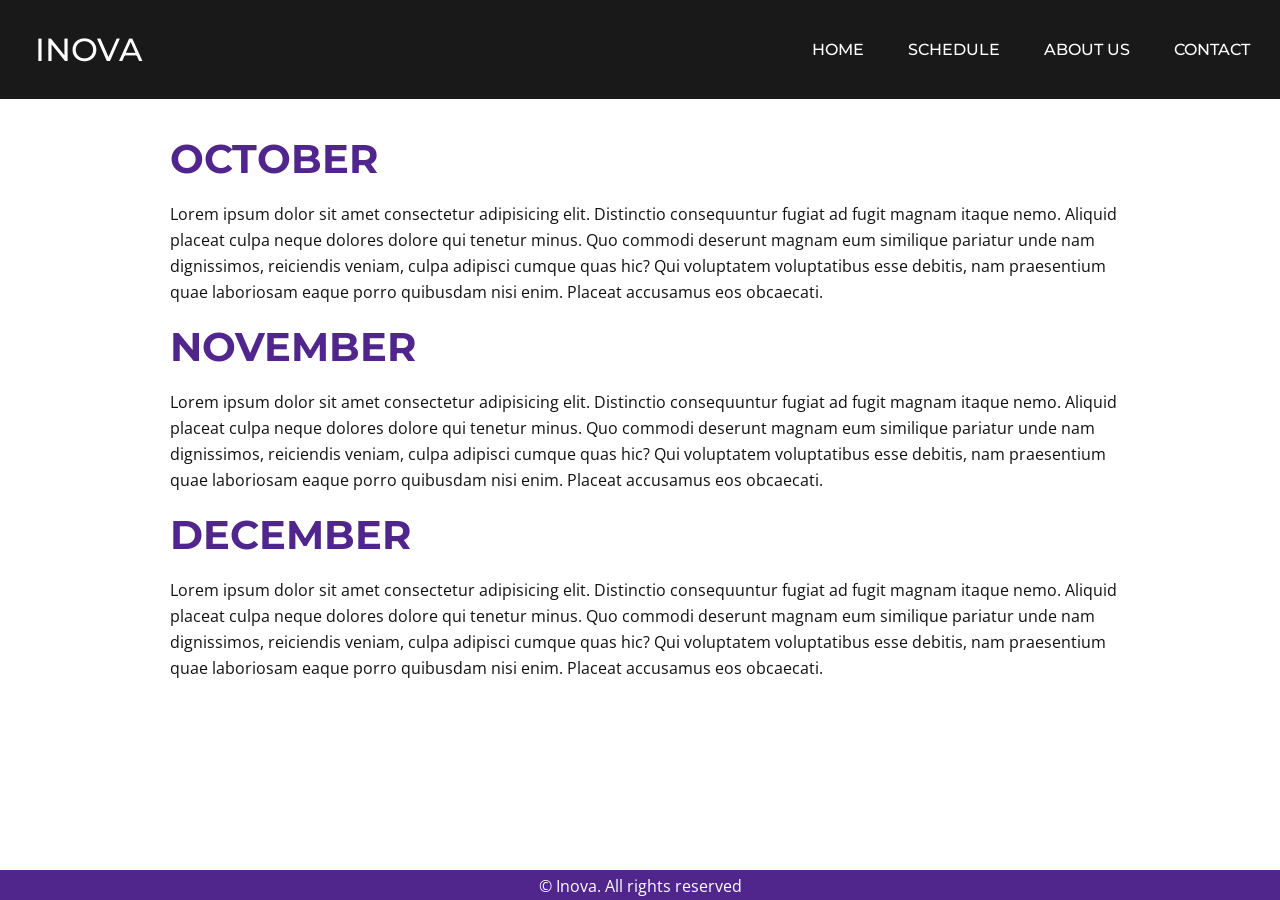
<file: makeitresponsive/schedule.html>
<!DOCTYPE html>
<html lang="en">

<head>
    <meta charset="UTF-8">
    <meta name="viewport" content="width=device-width, initial-scale=1.0">
    <title>Inova - Schedule</title>
    <link rel="stylesheet" href="css/index.css">
    <link href="https://fonts.googleapis.com/css2?family=Montserrat:wght@700&family=Open+Sans&display=swap"
        rel="stylesheet">
</head>

<body>
    <header>
        <h1>Inova</h1>
        <nav>
            <ul class="nav-links">
                <li><a href="index.html">Home</a></li>
                <li><a href="schedule.html">Schedule</a></li>
                <li><a href="about.html">About us</a></li>
                <li><a href="contact.html">Contact</a></li>
            </ul>
        </nav>
    </header>

    <br>

    <div class="wrapper">
        <div class="img-info">
            <h2>October</h2>
            <p>Lorem ipsum dolor sit amet consectetur adipisicing elit. Distinctio consequuntur fugiat ad fugit magnam
                itaque nemo. Aliquid placeat culpa neque dolores dolore qui tenetur minus. Quo commodi deserunt magnam
                eum similique pariatur unde nam dignissimos, reiciendis veniam, culpa adipisci cumque quas hic? Qui
                voluptatem voluptatibus esse debitis, nam praesentium quae laboriosam eaque porro quibusdam nisi enim.
                Placeat accusamus eos obcaecati.</p>
        </div>

        <div class="img-info">
            <h2>November</h2>
            <p>Lorem ipsum dolor sit amet consectetur adipisicing elit. Distinctio consequuntur fugiat ad fugit magnam
                itaque nemo. Aliquid placeat culpa neque dolores dolore qui tenetur minus. Quo commodi deserunt magnam
                eum similique pariatur unde nam dignissimos, reiciendis veniam, culpa adipisci cumque quas hic? Qui
                voluptatem voluptatibus esse debitis, nam praesentium quae laboriosam eaque porro quibusdam nisi enim.
                Placeat accusamus eos obcaecati.</p>
        </div>

        <div class="img-info">
            <h2>December</h2>
            <p>Lorem ipsum dolor sit amet consectetur adipisicing elit. Distinctio consequuntur fugiat ad fugit magnam
                itaque nemo. Aliquid placeat culpa neque dolores dolore qui tenetur minus. Quo commodi deserunt magnam
                eum similique pariatur unde nam dignissimos, reiciendis veniam, culpa adipisci cumque quas hic? Qui
                voluptatem voluptatibus esse debitis, nam praesentium quae laboriosam eaque porro quibusdam nisi enim.
                Placeat accusamus eos obcaecati.</p>
        </div>



        <div class="footer">
            &copy; Inova. All rights reserved
        </div>

</body>

</html>
</file>
<file: FinalProject/css/style.css>
* {
  margin: 0;
  padding: 0;
  box-sizing: border-box;
}

body {
  background-image: url(../images/background.png);
  background-position: center;
  background-size: cover;
}

li a {
  font-family: "Montserrat", sans-serif;
  font-size: 18px;
  color: #000;
  text-decoration: none;
}

button {
  font-family: "Montserrat", sans-serif;
  font-size: 16px;
  color: #fff;
  text-decoration: none;
}

header {
  display: flex;
  justify-content: space-between;
  align-items: center;
  padding: 30px 10%;
}

.nav-links {
  list-style: none;
}

.nav-links li {
  display: inline-block;
  padding: 0px 20px;
}

.nav-links li a {
  transition: all 0.3s ease 0s;
}

.nav-links li a:hover {
  color: #59981a;
  font-size: 22px;
}

.login-btn {
  outline: none;
  padding: 9px 25px;
  background-color: rgba(89, 152, 26, 1);
  border: none;
  border-radius: 50px;
  cursor: pointer;
  transition: all 0.3s ease 0s;
}

.login-btn:hover {
  background-color: #ecf87f;
  color: #000;
}

.adopt-main-btn {
  outline: none;
  padding: 9px 25px;
  background-color: rgba(89, 152, 26, 1);
  border: none;
  border-radius: 50px;
  cursor: pointer;
  transition: all 0.3s ease 0s;
  margin-bottom: 40px;
  margin-left: 30%;
}

.adopt-main-btn:hover {
  background-color: #ecf87f;
  color: #000;
}

.wrapper {
  width: 100%;
}

.img-info {
  width: 100%;
}

.img-info h1 {
  padding: 30px 30px 20px;
  font-family: "Montserrat", sans-serif;
  font-size: 35px;
  color: #59981a;
  line-height: 44px;
  text-align: center;
  text-transform: uppercase;
}

.img-info h2 {
  padding: 30px 30px 20px;
  font-family: "Montserrat", sans-serif;
  font-size: 30px;
  color: #59981a;
  line-height: 26px;
}

.img-info p {
  padding: 0px 30px 20px;
  font-family: Helvetica Neue;
  font-size: 20px;
  color: #111;
  line-height: 26px;
}

.img-info2 h2 {
  padding: 30px 30px 20px;
  font-family: "Montserrat", sans-serif;
  font-size: 30px;
  color: #59981a;
  line-height: 26px;
}

.img-info2 p {
  padding: 0px 30px 20px;
  font-family: Helvetica Neue;
  font-size: 20px;
  color: #111;
  line-height: 26px;
}

.mobileapp {
  width: 100%;
}

.footer {
  position: fixed;
  left: 0;
  bottom: 0;
  width: 100%;
  padding: 5px;
  background-color: #59981a;
  color: white;
  text-align: center;
  font-family: Helvetica Neue;
  height: 30px;
}



@media only screen and (min-width: 768px) {
  .wrapper {
    width: 600px;
    margin: 0 auto;
  }

  .img-info h1 {
    padding: 20px 0px 0px;
  }

  .img-info p {
    padding: 20px 0px 0px;
  }

  .mobileapp {
    width: 100%;
  }
}

@media only screen and (min-width: 1000px) {
  .wrapper {
    width: 1000px;
  }

  .img-info2 {
    width: 50%;
    float: left;
  }

  .img-info h1 {
    padding: 20px 0px 0px 30px;
  }

  .img-info p {
    padding: 20px 0px 0px 30px;
  }

  .mobileapp {
    width: 50%;
    float: right;
    margin-top: 20px;
  }

  .adopt-main-btn {
    margin: 10% 15%;
  }

  #space {
    margin-bottom: 40px;
  }
}
</file>
<file: makeitresponsive/css/index.css>
* {
  margin: 0;
  padding: 0;
  box-sizing: border-box;
}

li,
a {
  font-family: "Montserrat", sans-serif;
  font-size: 16px;
  font-weight: 500;
  color: #fff;
  text-decoration: none;
  text-transform: uppercase;
}

header {
  display: flex;
  justify-content: space-between;
  align-items: center;
  padding: 30px 10px;
  background: #191919;
}

h1 {
  cursor: pointer;
  font-family: "Montserrat", sans-serif;
  font-weight: 500;
  color: #fff;
  text-decoration: none;
  padding: 0px 25px;
  text-transform: uppercase;
}

.nav-links {
  list-style: none;
}

.nav-links li {
  display: inline-block;
  padding: 0 20px;
}

.nav-links li a {
  transition: all 0.3s ease 0s;
}

.nav-links li a:hover {
  color: #51268c;
}

.wrapper {
  width: 100%;
}

.img-info {
  width: 100%;
}

.img-info h2 {
  padding: 30px 30px 20px;
  font-family: "Montserrat", sans-serif;
  font-size: 40px;
  color: #51268c;
  line-height: 44px;
  text-transform: uppercase;
}

.img-info p {
  padding: 0px 30px 20px;
  font-family: "Open Sans", sans-serif;
  font-size: 16px;
  color: #111;
  line-height: 26px;
}

.footer {
  display: none;
  position: fixed;
  left: 0;
  bottom: 0;
  width: 100%;
  padding: 5px;
  background-color: #51268c;
  color: white;
  text-align: center;
  font-family: "Open Sans", sans-serif;
  height: 30px;
}

@media only screen and (min-width: 768px) {
  .wrapper {
    width: 600px;
    margin: 0 auto;
  }

  .img-info h2 {
    padding: 20px 0px 0px;
  }

  .img-info p {
    padding: 20px 0px 0px;
  }

  .footer {
    display: block;
  }
}

@media only screen and (min-width: 1000px) {
  .wrapper {
    width: 1000px;
  }

  .img-info {
    width: 100%;
    float: left;
  }

  .img-info h2 {
    padding: 20px 0px 0px 30px;
  }

  .img-info p {
    padding: 20px 0px 0px 30px;
  }

  .footer {
    display: block;
  }
}
</file>
<file: FreakyFriday/css/stylesheet.css>
/* Fjerner browserdefinerte regler for margin og padding */
* {
    margin: 0;
    padding: 0;
}

html {
    font-family: sans-serif;
    scroll-behavior: smooth;
}

nav {
    height: 10%;
    width: 100%;
    position: fixed;
    background-color: #6a9dff;
    list-style: none;
    text-align: right;
    z-index: 1;
}

nav > ul > li {
    display: inline-block;
    font-size: 2vw;
    padding: 30px 30px 40px 40px;
}

nav > ul > li > a {
    text-decoration: none;
    color: black;
}

nav > ul > li > a:hover {
    color: #c1c1c1;
}

section > h2 {
    margin-bottom: 50px;
    margin-left: 0px;
    padding-top: 20px;
    padding-left: 20px;
}

section > p {
    padding-left: 20px;
    line-height: 2em;
}

section > img {
    position: relative;
    float: right;
    bottom: 200px;
    right: 50px;
    max-height: 100%;
    width: 40%;
    height: 200px;
}



.flex {
    padding-top: 5%;
    width: 100%;
    display: flex;
    flex-direction: column;
    align-items: center;
}

.logo {
    float: left;
    font-size: 2.5vw;
    margin: 0 50px 0 100px;
}

/* Styliserer seksjonene i html */
.flexItems {
    border-style: solid;
    width: 650px;
    background-color: #6a9dff;
    margin-top: 30px;
    margin-bottom: 30px;
}

.footer {
    background-color: #6a9dff;
    text-align: center;
    padding: 20px;
}

/* Overskriver margin i .flexitems klassen */
#clothing {
    margin-top: 60px;
}

#accessories {
    margin-bottom: 60px;
}
</file>
<file: SnowballChallenge/css/style.css>
* {
  margin: 0;
  padding: 0;
}

html {
  scroll-behavior: smooth;
}

.header {
  height: 50px;
  background: #00b8fc;
  padding: 30px 30px 30px;
  font-family: "Montserrat", sans-serif;
  color: white;
  line-height: 44px;
  left: 50%;
  right: 50%;
}

.header h1 {
  text-align: center;
  text-transform: uppercase;
}

.wrapper {
  width: 100%;
}

.menu {
  padding: 30px 30px 20px;
  font-family: "Montserrat", sans-serif;
  text-transform: uppercase;
  line-height: 24px;
}

.menu ul {
  list-style: none;
}

.menu ul a {
  text-decoration: none;
  color: #111;
}

.menu ul a:hover {
  color: #00b8fc;
}

.img-info {
  width: 100%;
}

.img-info h2 {
  padding: 30px 30px 20px;
  font-family: "Montserrat", sans-serif;
  font-size: 40px;
  color: #00b8fc;
  line-height: 44px;
  text-transform: uppercase;
}

.img-info p {
  padding: 0px 30px 20px;
  font-family: "Open Sans", sans-serif;
  font-size: 16px;
  color: #111;
  line-height: 24px;
}

.footer-bottom {
  background: #00b8fc;
  color: #fff;
  height: 30px;
  width: 100%;
  text-align: center;
  position: absolute;
  bottom: 0px;
  left: 0px;
  padding-top: 10px;
  display: none;
  font-family: "Open Sans", sans-serif;
  font-size: 16px;
}

@media only screen and (min-width: 768px) {
  .wrapper {
    width: 600px;
    margin: 0 auto;
  }

  .img-info h2 {
    padding: 20px 0px 0px;
  }

  .img-info p {
    padding: 20px 0px 0px;
  }

  .footer-bottom {
    display: block;
  }

  .menu {
    padding: 20px 0px 0px;
  }
}

@media only screen and (min-width: 1000px) {
  .wrapper {
    width: 1000px;
  }

  .img-info {
    width: 100%;
    float: left;
  }

  .img-info h2 {
    padding: 20px 0px 0px 30px;
  }

  .img-info p {
    padding: 20px 0px 0px 30px;
  }

  .footer-bottom {
    display: block;
  }

  .menu {
    padding: 20px 0px 0px 30px;
  }
}
</file>
<file: FinalProject/css/about.css>
* {
    margin: 0;
    padding: 0;
    box-sizing: border-box;
  }
  
  body {
    background-image: url(../images/background.png);
    background-position: center;
    background-size: cover;
  }
  
  h1 {
    margin-top: 40px;
    text-transform: uppercase;
  }

  h2 {
      margin-left: 30px;
      font-family: "Montserrat", sans-serif;
      color: #59981a;
  }
  
  li a {
    font-family: "Montserrat", sans-serif;
    font-size: 18px;
    color: #000;
    text-decoration: none;
  }
  
  button {
    font-family: "Montserrat", sans-serif;
    color: #fff;
    text-decoration: none;
    padding: 9px 25px;
    background-color: rgba(89, 152, 26, 1);
    border: none;
    border-radius: 50px;
    cursor: pointer;
    transition: all 0.3s ease 0s;
    font-size: 16px;
  }
  

  
  .adopt {
    position: relative;
    left: 40%;
    font-size: 30px;
  }
  
  .end {
    margin-bottom: 50px;
  }
  
  header {
    display: flex;
    justify-content: space-between;
    align-items: center;
    padding: 30px 10%;
  }
  
  .nav-links {
    list-style: none;
  }
  
  .nav-links li {
    display: inline-block;
    padding: 0px 20px;
  }
  
  .nav-links li a {
    transition: all 0.3s ease 0s;
  }
  
  .nav-links li a:hover {
    color: #59981a;
    font-size: 22px;
  }
  
  button:hover {
    color: #000;
    background-color: #ecf87f;
  }
  
  .wrapper {
    width: 100%;
  }
  
  .info {
    width: 100%;
    margin-bottom: 150px;
  }
  
  .info h1 {
    padding: 30px 30px 20px;
    margin-bottom: 30px;
    font-family: "Montserrat", sans-serif;
    font-size: 40px;
    color: #59981a;
    line-height: 44px;
    text-align: center;
  }
  
  .info p {
    padding: 0px 30px 20px;
    font-family: Helvetica Neue;
    font-size: 20px;
    color: #111;
    line-height: 26px;
  }
  
  .footer {
    position: fixed;
    left: 0;
    bottom: 0;
    width: 100%;
    padding: 5px;
    background-color: #59981a;
    color: white;
    text-align: center;
    font-family: Helvetica Neue;
    height: 30px;
  }
  
  @media only screen and (min-width: 768px) {
  
    .wrapper {
      width: 600px;
      margin: 0 auto;
    }
  
    .info h2 {
      padding: 20px 0px 0px;
    }
  
    .info p {
      padding: 20px 0px 0px;
    }
  }
  
  @media only screen and (min-width: 1000px) {
  
    .wrapper {
      width: 1000px;
    }
  
    .info {
      width: 100%;
      float: left;
    }
  
    .info h1p {
      padding: 20px 0px 0px 30px;
    }
  
    .info p {
      padding: 20px 0px 0px 30px;
    }
  }
</file>
<file: FinalProject/css/animals.css>
* {
  margin: 0;
  padding: 0;
  box-sizing: border-box;
}

body {
  background-image: url(../images/background.png);
  background-position: center;
  background-size: cover;
}

h1 {
  font-family: "Montserrat", sans-serif;
  font-size: 40px;
  margin-left: 30px;
  margin-bottom: 40px;
  color: #59981a;
  text-decoration: none;
  text-transform: uppercase;
}

li a {
  font-family: "Montserrat", sans-serif;
  font-size: 18px;
  color: #000;
  text-decoration: none;
}

button {
  font-family: "Montserrat", sans-serif;
  font-size: 16px;
  color: #fff;
  text-decoration: none;
}

header {
  display: flex;
  justify-content: space-between;
  align-items: center;
  padding: 30px 10%;
}

.nav-links {
  list-style: none;
}

.nav-links li {
  display: inline-block;
  padding: 0px 20px;
}

.nav-links li a {
  transition: all 0.3s ease 0s;
}

.nav-links li a:hover {
  color: #59981a;
  font-size: 22px;
}

.btn1 {
  outline: none;
  padding: 9px 25px;
  background-color: rgba(89, 152, 26, 1);
  border: none;
  border-radius: 50px;
  cursor: pointer;
  transition: all 0.3s ease 0s;
  margin: 10px 30px 20px;
}

.btn1:hover {
  background-color: #ecf87f;
  color: #000;
}

.btn2 {
  outline: none;
  padding: 9px 25px;
  background-color: rgba(89, 152, 26, 1);
  border: none;
  border-radius: 50px;
  cursor: pointer;
  transition: all 0.3s ease 0s;
  margin: 10px 30px 20px;
}

.btn2:hover {
  background-color: #ecf87f;
  color: #000;
}

.wrapper {
  width: 100%;
}

.img-info {
  width: 100%;
}

.img-info h2 {
  padding: 30px 30px 20px;
  font-family: "Montserrat", sans-serif;
  font-size: 35px;
  color: #59981a;
  line-height: 44px;
}

.img-info p {
  padding: 0px 30px 20px;
  font-family: Helvetica Neue;
  font-size: 20px;
  color: #111;
  line-height: 26px;
}

.animal {
  width: 100%;
}

.footer {
  position: fixed;
  left: 0;
  bottom: 0;
  width: 100%;
  padding: 5px;
  background-color: #59981a;
  color: white;
  text-align: center;
  font-family: Helvetica Neue;
  height: 30px;
}

@media only screen and (min-width: 768px) {
  .wrapper {
    width: 600px;
    margin: 0 auto;
  }

  .img-info h2 {
    padding: 20px 0px 0px;
  }

  .img-info p {
    padding: 20px 0px 0px;
  }
  .animal {
    width: 100%;
    padding-top: 30px;
  }

  .btn1 {
    margin: 15px 0px 0px;
  }
}

@media only screen and (min-width: 1000px) {
  .wrapper {
    width: 1000px;
  }

  .img-info {
    width: 40%;
    float: left;
  }

  .img-info h2 {
    padding: 20px 0px 0px 30px;
  }

  .img-info p {
    font-size: 18px;
    padding: 20px 0px 0px 30px;
  }

  .animal {
    padding-top: 20px;
    width: 35%;
    float: right;
  }
  .btn1 {
    margin: 15px 30px 0px;
  }

  .btn2 {
    margin: 15px 30px 40px;
  }
}
</file>
<file: FinalProject/css/contact.css>
* {
  margin: 0;
  padding: 0;
  box-sizing: border-box;
}

body {
  background-image: url(../images/background.png);
  background-position: center;
  background-size: cover;
}

h1 {
  font-family: "Montserrat", sans-serif;
  font-size: 20px;
  color: #000;
  text-decoration: none;
  text-transform: uppercase;
}

li a {
  font-family: "Montserrat", sans-serif;
  font-size: 18px;
  color: #000;
  text-decoration: none;
}

button {
  font-family: "Montserrat", sans-serif;
  font-size: 16px;
  color: #fff;
  text-decoration: none;
}

header {
  display: flex;
  justify-content: space-between;
  align-items: center;
  padding: 30px 10%;
}

.nav-links {
  list-style: none;
}

.nav-links li {
  display: inline-block;
  padding: 0px 20px;
}

.nav-links li a {
  transition: all 0.3s ease 0s;
}

.nav-links li a:hover {
  color: #59981a;
  font-size: 22px;
}

button {
  outline: none;
  padding: 9px 25px;
  background-color: rgba(89, 152, 26, 1);
  border: none;
  border-radius: 50px;
  cursor: pointer;
  transition: all 0.3s ease 0s;
}

button:hover {
  background-color: #ecf87f;
  color: #000;
}

.contact {
  min-height: 80vh;
  display: flex;
  align-items: center;
  justify-content: center;
}

.contact-info {
  display: flex;
  width: 100%;
  max-width: 1000px;
  align-items: center;
  justify-content: center;
  padding: 0 20px;
}

.card {
  background: #59981a;
  padding: 0 20px;
  margin: 0 10px;
  width: calc(33% - 20px);
  height: 200px;
  display: flex;
  flex-direction: column;
  align-items: center;
  justify-content: center;
  color: #fff;
}

.card-icon {
  font-size: 28px;
  background: #59981a;
  width: 60px;
  height: 60px;
  text-align: center;
  line-height: 60px !important;
  border-radius: 50%;
  transition: 0.3s linear;
}

.card:hover .card-icon {
  background: none;
  color: #59981a;
  transform: scale(1.6);
}

.card p {
  margin-top: 20px;
  font-weight: 300;
  font-size: 18px;
  letter-spacing: 2px;
  max-height: 0;
  opacity: 0;
  transition: 0.3s linear;
}

.card p {
  max-height: 40;
  opacity: 1;
}

.footer {
  position: fixed;
  left: 0;
  bottom: 0;
  width: 100%;
  padding: 5px;
  background-color: #59981a;
  color: white;
  text-align: center;
  font-family: Helvetica Neue;
  height: 30px;
}

@media only screen and (max-width: 800px) {
  .contact-info {
    flex-direction: column;
  }

  .card {
    width: 100%;
    max-width: 300px;
    margin: 10px 0;
  }
}
</file>
<file: makeitresponsive/css/about.css>
* {
  margin: 0;
  padding: 0;
  box-sizing: border-box;
}

li,
a {
  font-family: "Montserrat", sans-serif;
  font-size: 16px;
  font-weight: 500;
  color: #fff;
  text-decoration: none;
  text-transform: uppercase;
}

header {
  display: flex;
  justify-content: space-between;
  align-items: center;
  padding: 30px 10px;
  background: #191919;
}

h1 {
  font-family: "Montserrat", sans-serif;
  font-weight: 500;
  color: #fff;
  text-decoration: none;
  padding: 0px 25px;
}

.nav-links {
  list-style: none;
}

.nav-links li {
  display: inline-block;
  padding: 0 20px;
}

.nav-links li a {
  transition: all 0.3s ease 0s;
}

.nav-links li a:hover {
  color: #51268c;
}

body {
  background: #fff;
  font-family: "Open Sans", sans-serif;
}

.wrapper {
  margin-top: 2%;
}

.wrapper h1 {
  font-family: "Allura", cursive;
  font-size: 52px;
  margin-bottom: 100px;
  text-align: center;
  color: #191919;
}

.team {
  display: flex;
  text-align: center;
  width: auto;
  justify-content: center;
  flex-wrap: wrap;
}

.team .team-member {
  background: #51268c;
  margin: 15px;
  margin-bottom: 50px;
  width: 300px;
  padding: 20px;
  line-height: 20px;
  color: #000;
  position: relative;
}

.team .team-member h3 {
  color: #fff;
  font-size: 26px;
  margin-top: 100px;
}

.team .team-member p.role {
  color: #ccc;
  font-size: 12px;
  text-transform: uppercase;
  margin: 12px 0;
}

.team .team-member p {
  color: #fff;
}

.team .team-member .team-img {
  width: 155px;
  height: 150px;
  position: absolute;
  top: -60px;
  left: 50%;
  transform: translateX(-50%);
}

.team .team-member .team-img img {
  width: 150px;
  height: 150px;
  border-radius: 50%;
}

.footer {
  display: none;
  position: fixed;
  left: 0;
  bottom: 0;
  width: 100%;
  padding: 5px;
  background-color: #51268c;
  color: white;
  text-align: center;
  font-family: "Open Sans", sans-serif;
  height: 30px;
}

@media only screen and (min-width: 768px) {
  .footer {
    display: block;
  }
}

@media only screen and (min-width: 1000px) {
  .footer-bottom {
    display: block;
  }
}
</file>
<file: makeitresponsive/css/contact.css>
* {
  margin: 0;
  padding: 0;
  box-sizing: border-box;
}

li,
a {
  font-family: "Montserrat", sans-serif;
  font-size: 16px;
  font-weight: 500;
  color: #fff;
  text-decoration: none;
  text-transform: uppercase;
}

header {
  display: flex;
  justify-content: space-between;
  align-items: center;
  padding: 30px 10px;
  background: #191919;
}

h1 {
  cursor: pointer;
  font-family: "Montserrat", sans-serif;
  font-weight: 500;
  color: #fff;
  text-decoration: none;
  padding: 0px 25px;
  text-transform: uppercase;
}

.nav-links {
  list-style: none;
}

.nav-links li {
  display: inline-block;
  padding: 0 20px;
}

.nav-links li a {
  transition: all 0.3s ease 0s;
}

.nav-links li a:hover {
  color: #51268c;
}

h2 {
  padding: 50px 30px 0px;
  font-family: "Montserrat", sans-serif;
  font-size: 40px;
  color: #51268c;
  line-height: 44px;
  text-transform: uppercase;
  text-align: center;
}

.contact {
  margin-top: 50px;
  height: 65vh;
  display: flex;
  justify-content: center;
  align-items: center;
}

.container {
  width: 90%;
  display: grid;
  grid-template-columns: repeat(auto-fit, minmax(250px, 1fr));
  grid-gap: 20px;
}

.box {
  height: 250px;
  color: #191919;
  position: relative;
}

img {
  height: 50px;
  margin-top: 5%;
  margin-left: 50%;
  transform: translateX(-50%);
}

h3 {
  text-transform: uppercase;
  font-family: "Montserrat", sans-serif;
  margin: 0;
  position: absolute;
  top: 50%;
  left: 50%;
  transform: translate(-50%, -50%);
  font-size: 14px;
}

p {
  font-family: "Montserrat", sans-serif;
  margin: 0;
  position: absolute;
  top: 60%;
  left: 50%;
  transform: translate(-50%, -50%);
  font-family: "Open Sans", sans-serif;
}

.footer {
  display: none;
  position: fixed;
  left: 0;
  bottom: 0;
  width: 100%;
  padding: 5px;
  background-color: #51268c;
  color: white;
  text-align: center;
  font-family: "Open Sans", sans-serif;
  height: 30px;
}

@media only screen and (min-width: 768px) {
  .footer {
    display: block;
  }
}

@media only screen and (min-width: 1000px) {
  .footer {
    display: block;
  }
}
</file>
